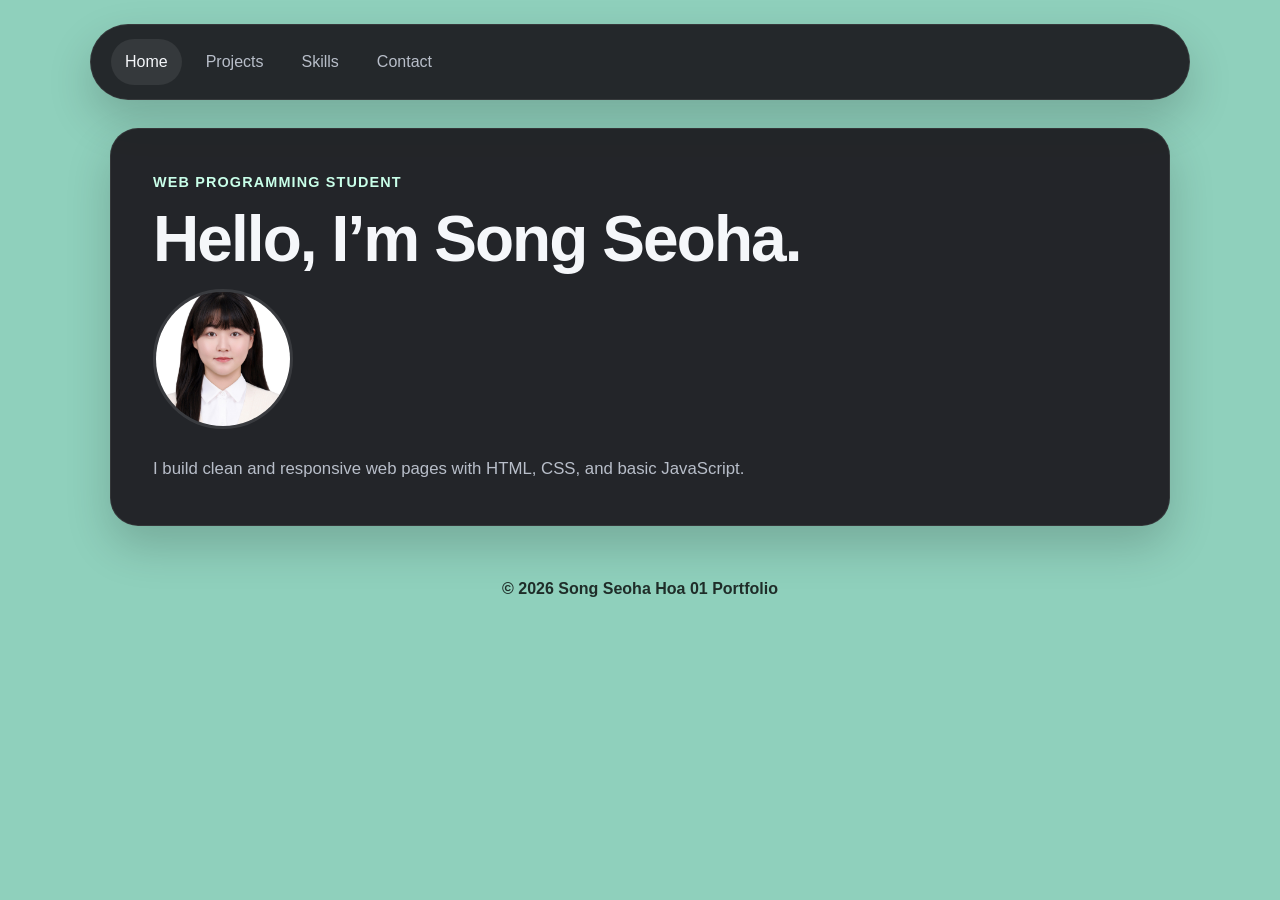
<file: index.html>
<!DOCTYPE html>
<html lang="en">
<head>
    <meta charset="UTF-8">
    <meta name="viewport" content="width=device-width, initial-scale=1.0">
    <title>My Portfolio</title>
    <link rel="stylesheet" href="css/style.css">
</head>
<body>
    <header class="site-header">
        <div class="header-inner">
            <nav>
                <ul class="nav-list">
                    <li><a href="index.html" class="active">Home</a></li>
                    <li><a href="projects.html">Projects</a></li>
                    <li><a href="skills.html">Skills</a></li>
                    <li><a href="contact.html">Contact</a></li>
                </ul>
            </nav>
        </div>
    </header>

    <main class="page-shell">
        <section class="hero-card">
            <p class="eyebrow">Web Programming Student</p>
            <h2>Hello, I’m Song Seoha.</h2>
            <img src="images/profile.jpg" alt="profile" class="profile-img">
            <p class="hero-text">
                I build clean and responsive web pages with HTML, CSS, and basic JavaScript.
            </p>
        </section>
    </main>

    <footer class="site-footer">
        <p>© 2026 Song Seoha Hoa 01 Portfolio</p>


    </footer>
    
</body>
</html>
</file>
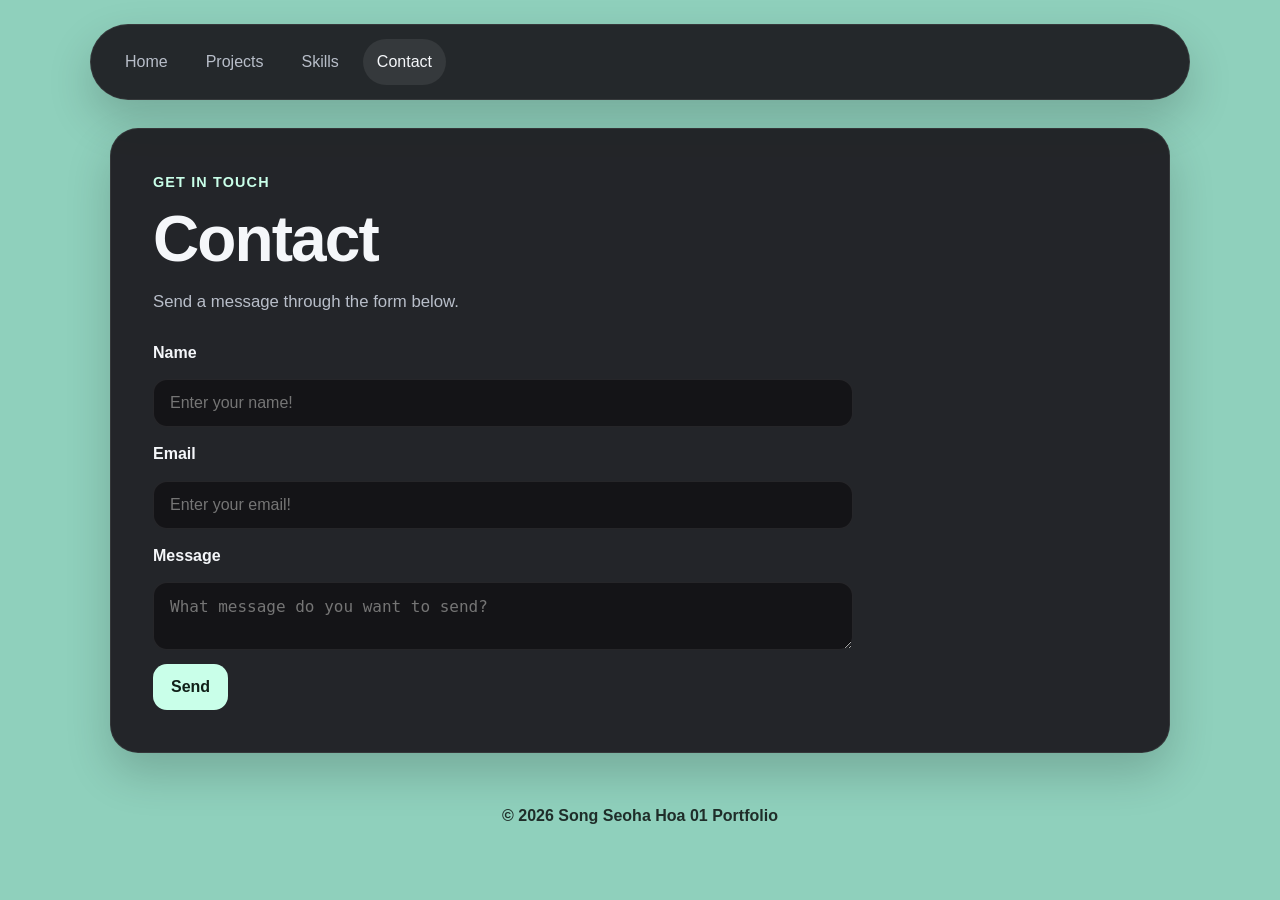
<file: contact.html>
<!DOCTYPE html>
<html lang="en">
<head>
    <meta charset="UTF-8">
    <meta name="viewport" content="width=device-width, initial-scale=1.0">
    <title>Contact</title>
    <link rel="stylesheet" href="css/style.css">
</head>
<body>
    <header class="site-header">
        <div class="header-inner">
            <nav>
                <ul class="nav-list">
                    <li><a href="index.html">Home</a></li>
                    <li><a href="projects.html">Projects</a></li>
                    <li><a href="skills.html">Skills</a></li>
                    <li><a href="contact.html" class="active">Contact</a></li>
                </ul>
            </nav>
        </div>
    </header>

    <main class="page-shell">
        <section class="content-card">
            <p class="eyebrow">Get In Touch</p>
            <h2>Contact</h2>
            <p class="section-text">Send a message through the form below.</p>
            
            <form class="contact-form"> 
                <label for="name">Name</label>
                <input id="name" type="text" placeholder="Enter your name!">

                <label for="email">Email</label>
                <input id="email" type="email" placeholder="Enter your email!">

                <label for="message">Message</label>
                <textarea id="message" placeholder="What message do you want to send?"></textarea>

                <button type="submit">Send</button>
            </form>
        </section>
    </main>

    <footer class="site-footer">
        <p>© 2026 Song Seoha Hoa 01 Portfolio</p>
    </footer>
</body>
</html>
</file>
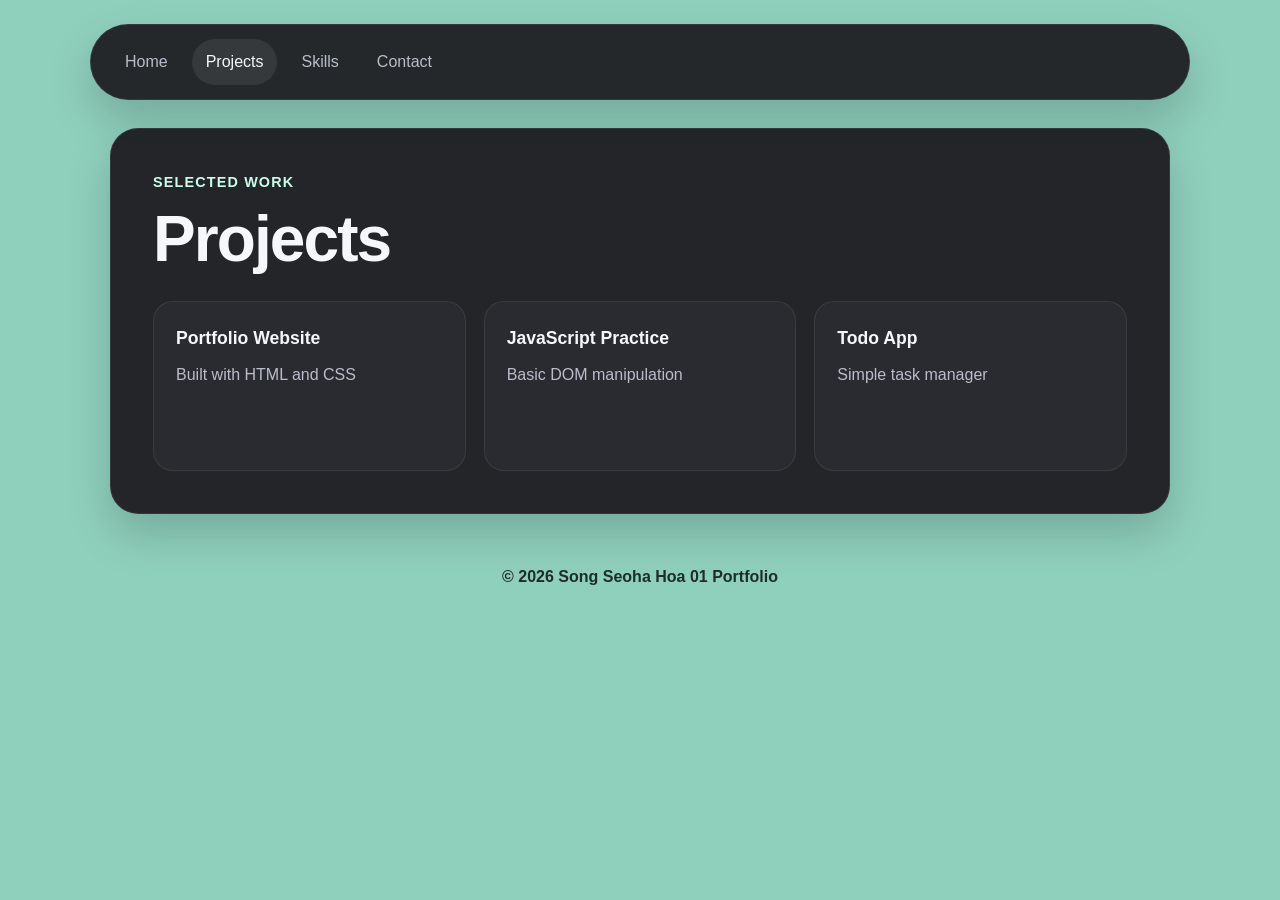
<file: projects.html>
<!DOCTYPE html>
<html lang="en">
<head>
    <meta charset="UTF-8">
    <meta name="viewport" content="width=device-width, initial-scale=1.0">
    <title>Projects</title>
    <link rel="stylesheet" href="css/style.css">
</head>
<body>
    <header class="site-header">
        <div class="header-inner">
            <nav>
                <ul class="nav-list">
                    <li><a href="index.html">Home</a></li>
                    <li><a href="projects.html" class="active">Projects</a></li>
                    <li><a href="skills.html">Skills</a></li>
                    <li><a href="contact.html">Contact</a></li>
                </ul>
            </nav>
        </div>
    </header>

    <main class="page-shell">
        <section class="content-card">
            <p class="eyebrow">Selected Work</p>
            <h2>Projects</h2>
            <ul class="card-grid">
                <li class="info-card">
                    <h3>Portfolio Website</h3>
                    <p>Built with HTML and CSS</p>
                </li>
                <li class="info-card">
                    <h3>JavaScript Practice</h3>
                    <p>Basic DOM manipulation</p>
                </li>
                <li class="info-card">
                    <h3>Todo App</h3>
                    <p>Simple task manager</p>
                </li>
            </ul>
        </section>
    </main>

    <footer class="site-footer">
        <p>© 2026 Song Seoha Hoa 01 Portfolio</p>
    </footer>  
</body>
</html>
</file>
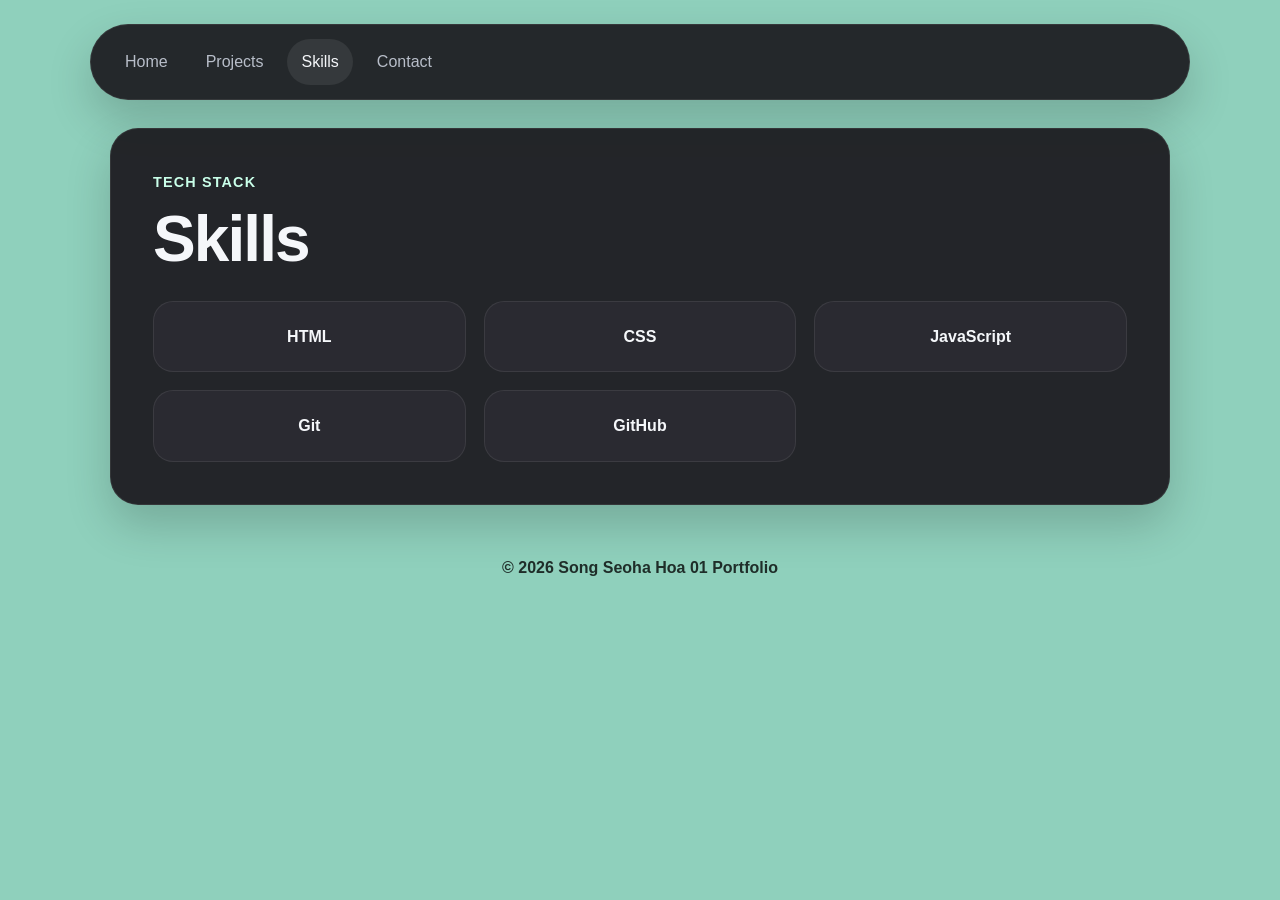
<file: skills.html>
<!DOCTYPE html>
<html lang="en">
<head>
    <meta charset="UTF-8">
    <meta name="viewport" content="width=device-width, initial-scale=1.0">
    <title>Skills</title>
    <link rel="stylesheet" href="css/style.css">
</head>
<body>
    <header class="site-header">
        <div class="header-inner">
            <nav>
                <ul class="nav-list">
                    <li><a href="index.html">Home</a></li>
                    <li><a href="projects.html">Projects</a></li>
                    <li><a href="skills.html" class="active">Skills</a></li>
                    <li><a href="contact.html">Contact</a></li>
                </ul>
            </nav>
        </div>
    </header>

    <main class="page-shell">
        <section class="content-card">
            <p class="eyebrow">Tech Stack</p>
            <h2>Skills</h2>

            <ul class="card-grid">
                <li class="info-card skill-card">HTML</li>
                <li class="info-card skill-card">CSS</li>
                <li class="info-card skill-card">JavaScript</li>
                <li class="info-card skill-card">Git</li>
                <li class="info-card skill-card">GitHub</li>
            </ul>

        </section>

    </main>

    <footer class="site-footer">
        <p>© 2026 Song Seoha Hoa 01 Portfolio</p>


    </footer>
    
</body>
</html>
</file>
<file: css/style.css>
* {
    box-sizing: border-box;
}

:root {
    --mint: #8fd0bc;
    --panel: #1f1f23;
    --panel-2: #2a2a31;
    --text: #f5f7fa;
    --muted: #b8bec9;
    --line: rgba(255, 255, 255, 0.08);
    --accent: #c9ffe9;
    --shadow: 0 20px 45px rgba(0, 0, 0, 0.18);
    --radius-xl: 28px;
    --radius-lg: 20px;
    --radius-md: 14px;
}

body {
    margin: 0;
    font-family: Arial, sans-serif;
    background: var(--mint);
    color: var(--text);
    line-height: 1.6;
}


.site-header {
    padding: 24px 20px 0;
}

.header-inner {
    max-width: 1100px;
    margin: 0 auto;
    background: rgba(31, 31, 35, 0.95);
    border: 1px solid var(--line);
    border-radius: 999px;
    padding: 14px 20px;
    box-shadow: var(--shadow);
    display: flex;
    justify-content: flex-start;
    align-items: center;
}




.nav-list {
    list-style: none;
    margin: 0;
    padding: 0;
    display: flex;
    gap: 10px;
    align-items: center;
}

.nav-list a {
    text-decoration: none;
    color: var(--muted);
    padding: 10px 14px;
    border-radius: 999px;
    transition: 0.25s ease;
    display: inline-block;
}

.nav-list a:hover,
.nav-list a.active {
    color: var(--text);
    background: rgba(255, 255, 255, 0.08);
}




.page-shell {
    max-width: 1100px;
    margin: 28px auto;
    padding: 0 20px;
}

.hero-card,
.content-card {
    background: rgba(31, 31, 35, 0.96);
    border: 1px solid var(--line);
    border-radius: var(--radius-xl);
    box-shadow: var(--shadow);
    padding: 42px;
}

.eyebrow {
    margin: 0 0 12px;
    color: var(--accent);
    font-size: 0.9rem;
    font-weight: 700;
    text-transform: uppercase;
    letter-spacing: 0.08em;
}

.hero-card h2,
.content-card h2 {
    margin: 0 0 16px;
    font-size: clamp(2rem, 5vw, 4rem);
    line-height: 1.05;
    letter-spacing: -0.03em;
}

.hero-text,
.section-text {
    margin: 0;
    max-width: 700px;
    color: var(--muted);
    font-size: 1.05rem;
}

.profile-img {
    width: 140px;
    height: 140px;
    border-radius: 50%;
    object-fit: cover;
    margin-bottom: 20px;
    border: 3px solid rgba(255,255,255,0.1);
}







.site-footer {
    text-align: center;
    padding: 6px 20px 30px;
    color: #1f2d29;
    font-weight: 600;
}



.contact-form {
    margin-top: 24px;
    display: flex;
    flex-direction: column;
    gap: 14px;
    max-width: 700px;
}

.contact-form label {
    font-weight: 700;
    color: var(--text);
}

.contact-form input,
.contact-form textarea {
    width: 100%;
    background: #141417;
    color: var(--text);
    border: 1px solid var(--line);
    border-radius: var(--radius-md);
    padding: 14px 16px;
    font-size: 1rem;
    outline: none;
}

.contact-form input:focus,
.contact-form textarea:focus {
    border-color: rgba(201, 255, 233, 0.55);
    box-shadow: 0 0 0 4px rgba(201, 255, 233, 0.12);
}


.contact-form button {
    background: var(--accent);
    color: #102018;
    border: none;
    border-radius: var(--radius-md);
    padding: 14px 18px;
    font-size: 1rem;
    font-weight: 700;
    cursor: pointer;
    align-self: flex-start;
}








.card-grid {
    list-style: none;
    margin: 28px 0 0;
    padding: 0;
    display: grid;
    grid-template-columns: repeat(3, minmax(0, 1fr));
    gap: 18px;
}

.info-card {
    background: var(--panel-2);
    border: 1px solid var(--line);
    border-radius: var(--radius-lg);
    padding: 22px;
    min-height: 170px;
}

.info-card h3 {
    margin: 0 0 10px;
    font-size: 1.1rem;
    color: var(--text);
}

.info-card p {
    margin: 0;
    color: var(--muted);
}

.skill-card {
    min-height: 0;
    display: flex;
    align-items: center;
    justify-content: center;
    font-weight: 700;
    text-align: center;
}



@media (max-width: 480px) {

    .site-header {
        padding: 16px 14px 0;
    }

    .page-shell {
        padding: 0 14px;
    }

    .header-inner {
        padding: 16px;
        justify-content: center;
    }

    .nav-list {
        width: 100%;
        flex-direction: column;
        align-items: center;
    }

    .nav-list li,
    .nav-list a {
        width: 100%;
        text-align: center;
    }

    .hero-card,
    .content-card {
        padding: 22px;
        border-radius: 24px;
    }

    .card-grid {
        grid-template-columns: 1fr;
    }
}


@media (min-width: 481px) and (max-width: 768px) {

    .header-inner {
        justify-content: center; /* 세로전환 제거 */
    }

    .nav-list {
        flex-wrap: wrap;
        justify-content: center;
    }

    .hero-card,
    .content-card {
        padding: 28px;
    }

    .card-grid {
        grid-template-columns: repeat(2, minmax(0, 1fr));
    }
}
</file>
